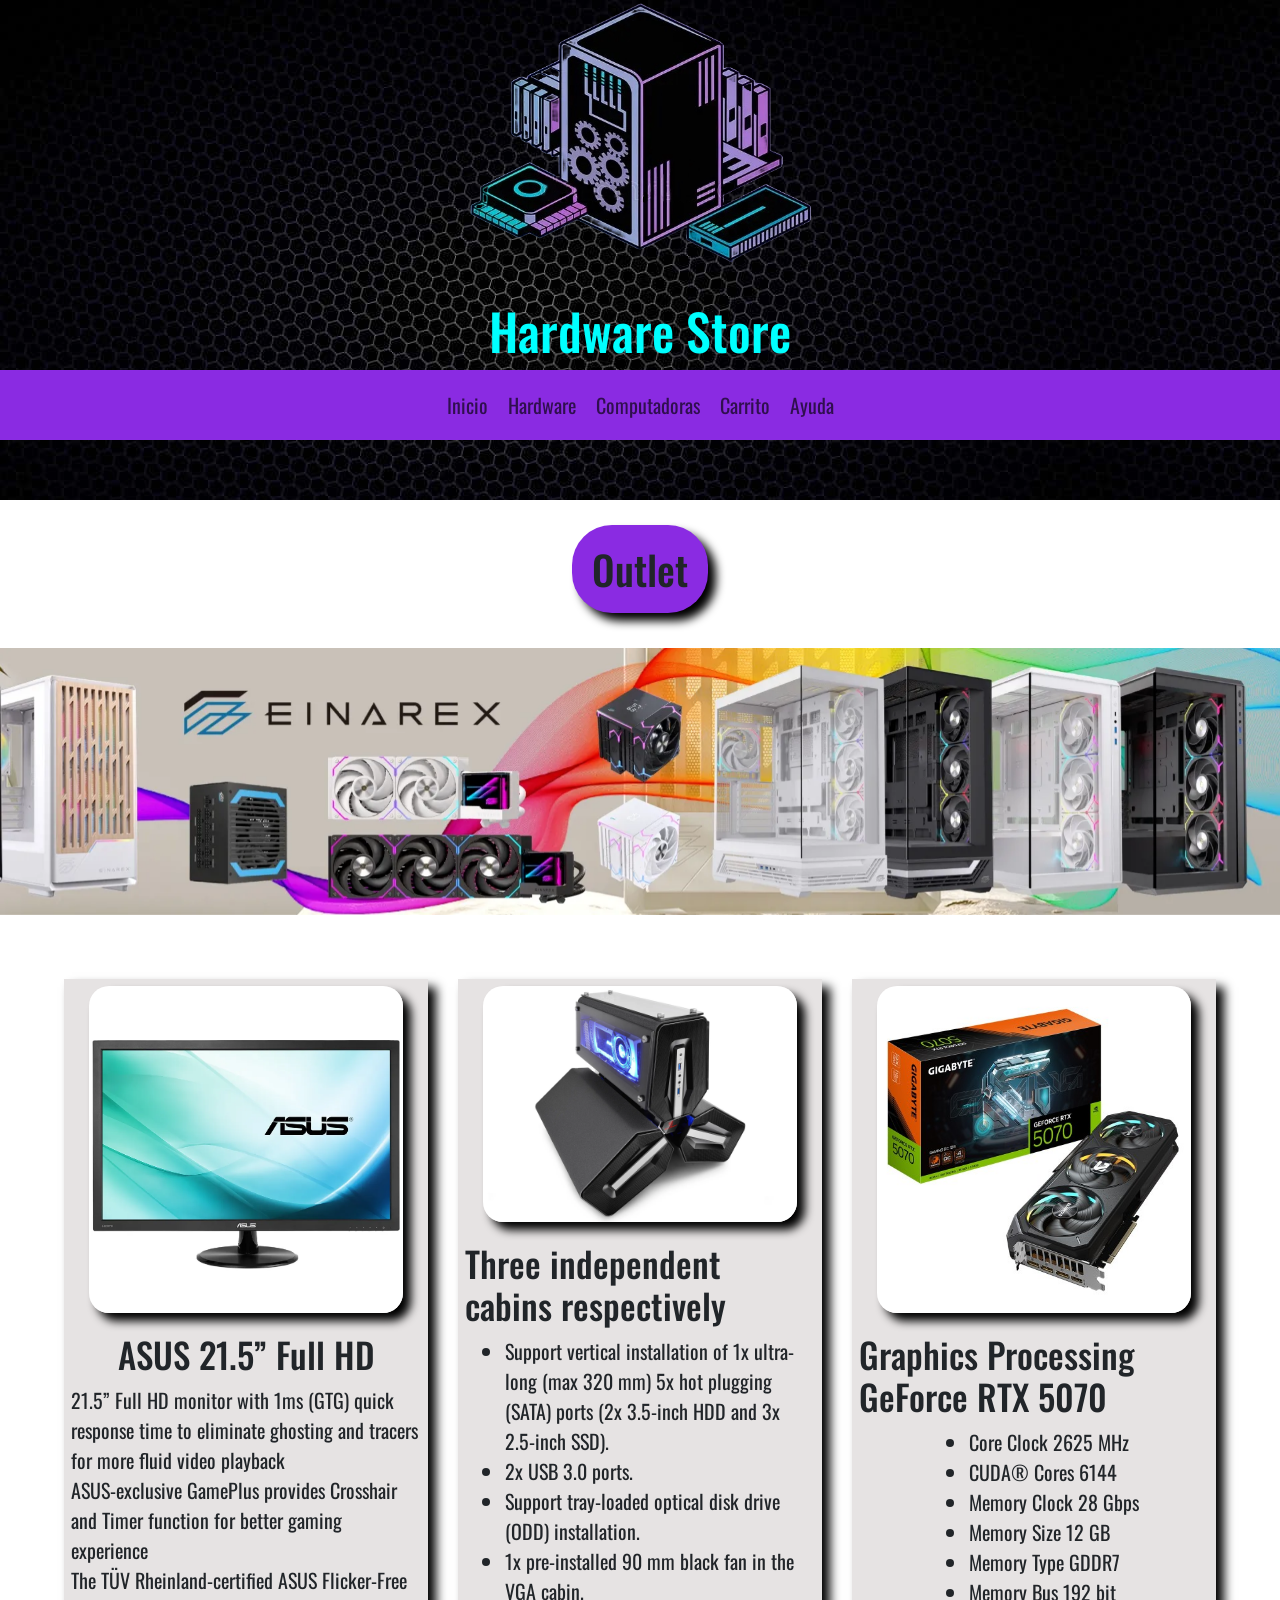
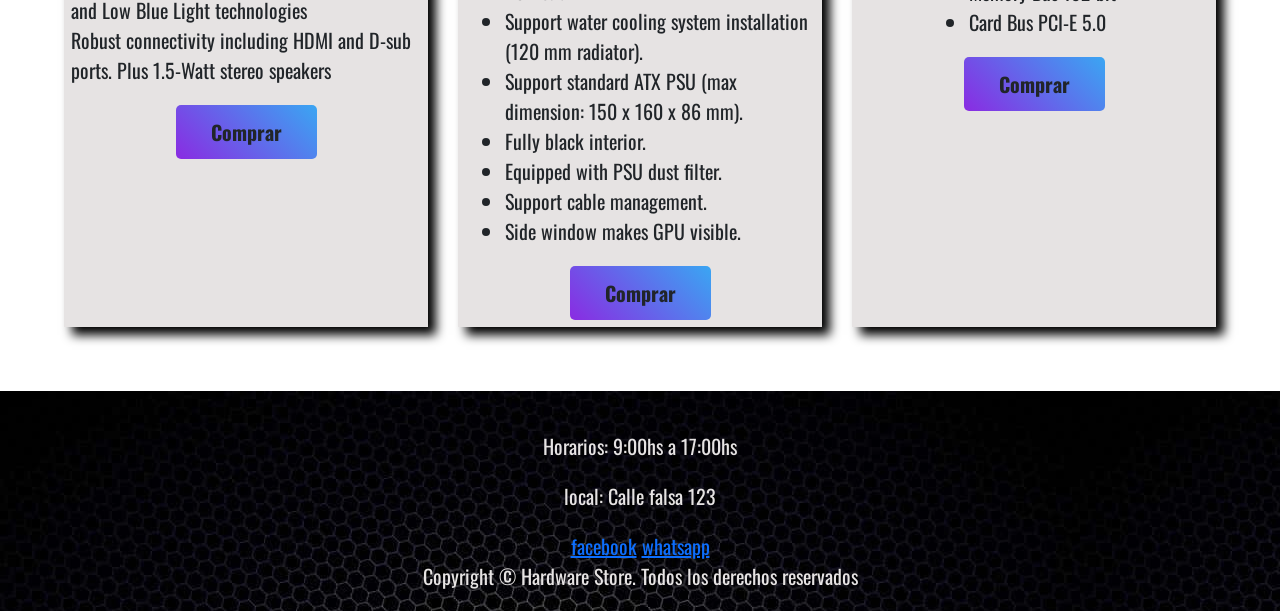
<file: index.html>
<!DOCTYPE html>
<html lang="es">
<head>
    <meta charset="UTF-8">
    <meta name="viewport" content="width=device-width, initial-scale=1.0">
    <meta name="description" content="Hardware Store: Tu tienda líder en PC Gamer y componentes. Encuentra procesadores, placas de video y periféricos al mejor precio. ¡Armamos tu PC a medida con envío a todo el país!">
    <title>HardwareStore</title>
    <!--bs-->
    <link href="https://cdn.jsdelivr.net/npm/bootstrap@5.3.8/dist/css/bootstrap.min.css" rel="stylesheet" integrity="sha384-sRIl4kxILFvY47J16cr9ZwB07vP4J8+LH7qKQnuqkuIAvNWLzeN8tE5YBujZqJLB" crossorigin="anonymous">
    <!--estilo-->
    <link rel="stylesheet" href="./css/style.css">
    <!--fuente-->
    <link rel="preconnect" href="https://fonts.googleapis.com">
    <link rel="preconnect" href="https://fonts.gstatic.com" crossorigin>
    <link href="https://fonts.googleapis.com/css2?family=Oswald:wght@200..700&family=Roboto:ital,wght@0,100..900;1,100..900&display=swap" rel="stylesheet">
</head>
<body>
    <header>
        <section class="background">
            <div class="hardwarestore">
                <a href="./index.html"><img class="icono" src="./image/logo.png" alt="logo-hardwarestore"></a>
                <h1 class="titulo">Hardware Store</h1>
            </div>
            <div>
                <nav class="navbar navbar-expand-lg nav-bg-color">
                    <div class="container-fluid">                        
                        <button class="navbar-toggler" type="button" data-bs-toggle="collapse" data-bs-target="#navbarNav" aria-controls="navbarNav" aria-expanded="false" aria-label="Toggle navigation">
                            <span class="navbar-toggler-icon"></span>
                        </button>                        
                        <div class="collapse navbar-collapse text-center justify-content-center" id="navbarNav">
                        <ul class="navbar-nav">
                            <li class="nav-item">
                                <a class="nav-link" href="../index.html">Inicio</a>
                            </li>
                            <li class="nav-item">
                                <a class="nav-link" href="./page/hardware.html">Hardware</a>
                            </li>                            
                            <li class="nav-item">
                                <a class="nav-link" href="./page/computadoras.html">Computadoras</a>
                            </li>                            
                            <li class="nav-item">
                                <a class="nav-link" href="./page/carrito.html">Carrito</a>
                            </li>                            
                            <li class="nav-item">
                                <a class="nav-link" href="./page/ayuda.html">Ayuda</a>
                            </li>
                        </ul>
                    </div>
                </nav>
            </div>
        </section>
    </header>
    <main>
        <section class="sub-titulo">
            <h2 class="bg-h2">Outlet</h2>    
        </section>
        <section>
            <div id="carouselExampleSlidesOnly" class="carousel slide" data-bs-ride="carousel">
                <div class="carousel-inner">
                    <div class="carousel-item active">
                        <img src="./image/carrucel-1.webp" class="d-block w-100" alt="banner1">
                    </div>
                    <div class="carousel-item">
                        <img src="./image/carrucel-2.jpg" class="d-block w-100" alt="banner2">
                    </div>
                    <div class="carousel-item">
                        <img src="./image/carrucel-3.jpg" class="d-block w-100" alt="banner3">
                    </div>
                </div>
            </div>
        </section>
        <section class="main-grid">
            <div class="tarjeta">
                <img class="productos" src="./image/asus.webp" alt="monitor-asus">
                <h3>ASUS 21.5” Full HD</h3>
                <p>
                    21.5” Full HD monitor with 1ms (GTG) quick response time to eliminate ghosting and tracers for more fluid video playback 
                    <br>ASUS-exclusive GamePlus provides Crosshair and Timer function for better gaming experience 
                    <br>The TÜV Rheinland-certified ASUS Flicker-Free and Low Blue Light technologies 
                    <br>Robust connectivity including HDMI and D-sub ports. Plus 1.5-Watt stereo speakers
                </p>
                <button type="button" class="btn btn-gradient">Comprar</button>
            </div>
            <div class="tarjeta">
                <img class="productos" src="./image/tristellars.jpg" alt="gabinete-tristellars">
                <h3>Three independent cabins respectively</h3>
                    <ul>
                        <li>Support vertical installation of 1x ultra-long (max 320 mm) 5x hot plugging (SATA) ports (2x 3.5-inch HDD and 3x 2.5-inch SSD).</li>
                        <li>2x USB 3.0 ports.</li>
                        <li>Support tray-loaded optical disk drive (ODD) installation.</li>
                        <li>1x pre-installed 90 mm black fan in the VGA cabin.</li>
                        <li>Support water cooling system installation (120 mm radiator).</li>
                        <li>Support standard ATX PSU (max dimension: 150 x 160 x 86 mm).</li>
                        <li>Fully black interior.</li>
                        <li>Equipped with PSU dust filter.</li>
                        <li>Support cable management.</li>
                        <li>Side window makes GPU visible.</li>
                    </ul>
                <button type="button" class="btn btn-gradient">Comprar</button>
            </div>
            <div class="tarjeta">
                <img class="productos" src="./image/geforce-rtx-5070.jpg" alt="geforce-rtx-5070">
                <h3>Graphics Processing GeForce RTX 5070</h3>
                <ul>
                    <li>Core Clock 2625 MHz</li>
                    <li>CUDA® Cores 6144</li>
                    <li>Memory Clock 28 Gbps</li>
                    <li>Memory Size 12 GB</li>
                    <li>Memory Type GDDR7</li>
                    <li>Memory Bus 192 bit</li>
                    <li>Card Bus PCI-E 5.0</li>
                </ul>
                <button type="button" class="btn btn-gradient">Comprar</button>
            </div>
        </section>
    </main>
    <footer>
        <section class="footer">
            <div>
                <p>Horarios: 9:00hs a 17:00hs</p>
                <p>local: Calle falsa 123</p>
            </div>
            <div>
                <a href="https://www.facebook.com/?locale=es_LA">facebook</a>
                <a href="https://web.whatsapp.com/">whatsapp</a>
            </div>
            <p>Copyright © Hardware Store. Todos los derechos reservados</p>
        </section>
    </footer>
    <!--bs-->
    <script src="https://cdn.jsdelivr.net/npm/bootstrap@5.3.8/dist/js/bootstrap.bundle.min.js" integrity="sha384-FKyoEForCGlyvwx9Hj09JcYn3nv7wiPVlz7YYwJrWVcXK/BmnVDxM+D2scQbITxI" crossorigin="anonymous"></script>
</body>
</html>
</file>
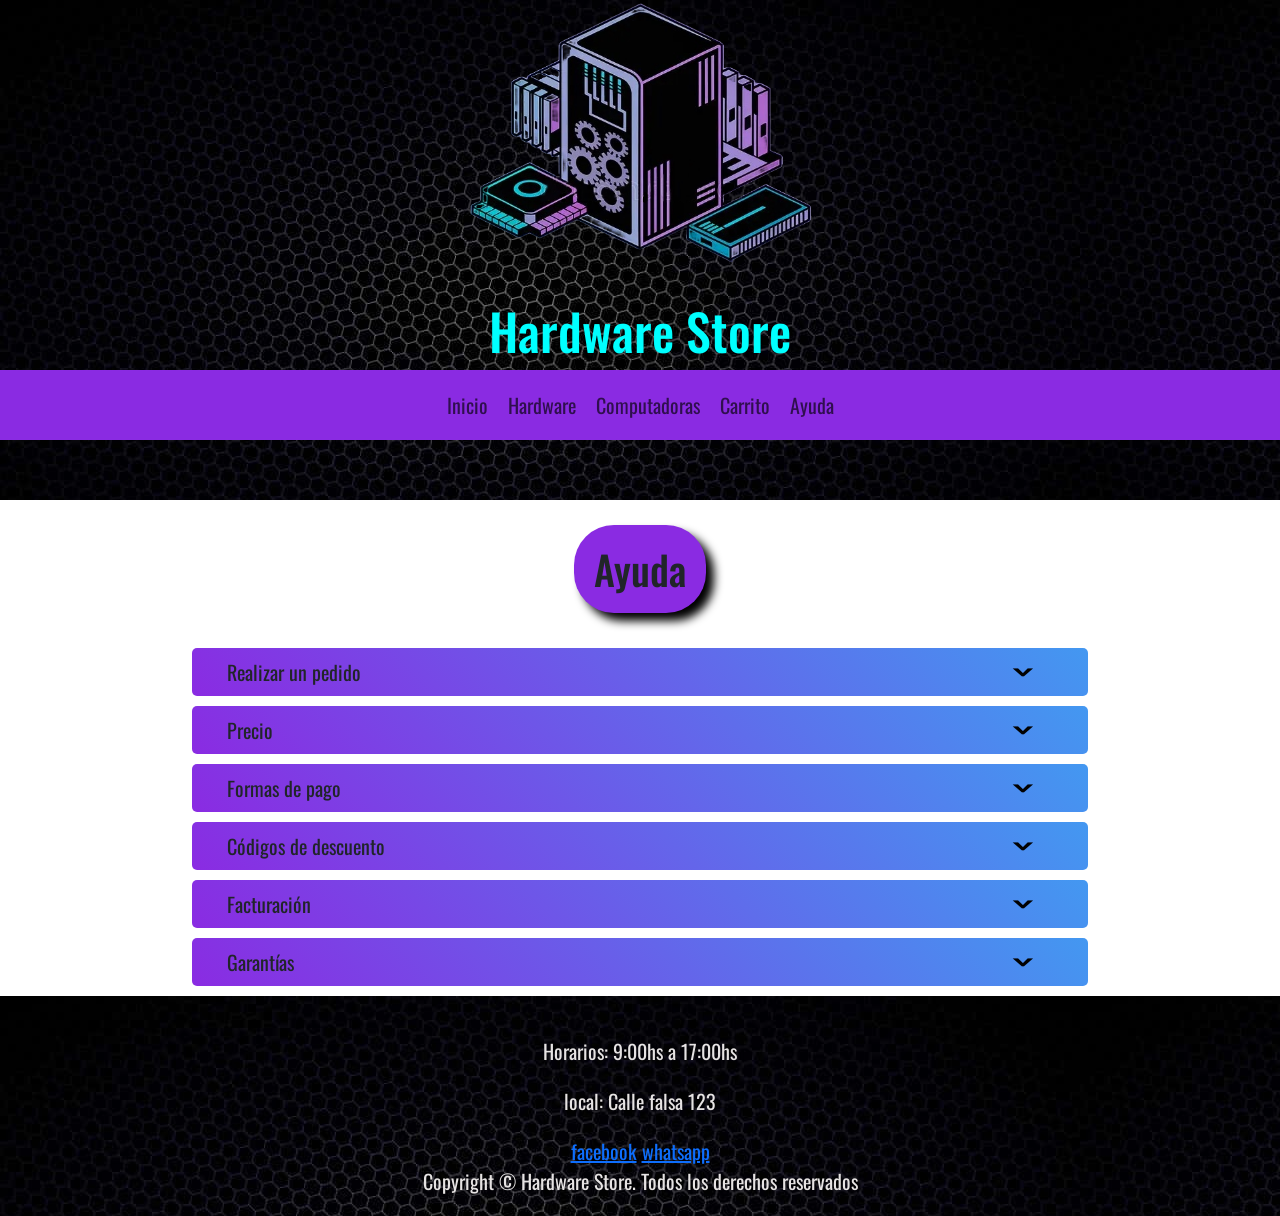
<file: page/ayuda.html>
<!DOCTYPE html>
<html lang="es">
<head>
    <meta charset="UTF-8">
    <meta name="viewport" content="width=device-width, initial-scale=1.0">
    <meta name="description" content="¿Dudas con tu compra? En el Centro de Ayuda de Hardware Store te asistimos con garantías, envíos y soporte técnico especializado. ¡Estamos para ayudarte!">
    <title>Ayuda</title>
    <!--bs-->
    <link href="https://cdn.jsdelivr.net/npm/bootstrap@5.3.8/dist/css/bootstrap.min.css" rel="stylesheet" integrity="sha384-sRIl4kxILFvY47J16cr9ZwB07vP4J8+LH7qKQnuqkuIAvNWLzeN8tE5YBujZqJLB" crossorigin="anonymous">
    <!--estilo-->
    <link rel="stylesheet" href="../css/style.css">
    <!--fuente-->
    <link rel="preconnect" href="https://fonts.googleapis.com">
    <link rel="preconnect" href="https://fonts.gstatic.com" crossorigin>
    <link href="https://fonts.googleapis.com/css2?family=Oswald:wght@200..700&family=Roboto:ital,wght@0,100..900;1,100..900&display=swap" rel="stylesheet">
    <!--animacion-->
    <link href="https://unpkg.com/aos@2.3.1/dist/aos.css" rel="stylesheet">
</head>
<body>
        <header>
        <section class="background">
            <div class="hardwarestore">
                <a href="../index.html"><img class="icono" src="../image/logo.png" alt="logo-hardwarestore"></a>
                <h1 class="titulo">Hardware Store</h1>
            </div>
            <div>
                <nav class="navbar navbar-expand-lg nav-bg-color">
                    <div class="container-fluid">
                        
                        <button class="navbar-toggler" type="button" data-bs-toggle="collapse" data-bs-target="#navbarNav" aria-controls="navbarNav" aria-expanded="false" aria-label="Toggle navigation">
                            <span class="navbar-toggler-icon"></span>
                        </button>
                        
                        <div class="collapse navbar-collapse text-center justify-content-center" id="navbarNav">
                        <ul class="navbar-nav">
                            <li class="nav-item">
                                <a class="nav-link" href="../index.html">Inicio</a>
                            </li>
                            <li class="nav-item">
                                <a class="nav-link" href="./hardware.html">Hardware</a>
                            </li>
                            
                            <li class="nav-item">
                                <a class="nav-link" href="./computadoras.html">Computadoras</a>
                            </li>
                            
                            <li class="nav-item">
                                <a class="nav-link" href="./carrito.html">Carrito</a>
                            </li>
                            
                            <li class="nav-item">
                                <a class="nav-link" href="./ayuda.html">Ayuda</a>
                            </li>
                        </ul>
                    </div>
                </nav>
            </div>
        </section>
    </header>
    <main>
        <section class="sub-titulo">
            <h2 class="bg-h2">Ayuda</h2>
        </section>
        <section class="acordeon">
            <div class="acordeon2" id="accordionExample">
                <div class="acordeon3">
                    <h2 class="btn-gradient">
                        <button class="accordion-button collapsed" type="button" data-bs-toggle="collapse" data-bs-target="#collapseOne" aria-expanded="false" aria-controls="collapseOne">
                            Realizar un pedido
                        </button>
                    </h2>
                    <div id="collapseOne" class="accordion-collapse collapse" data-bs-parent="#accordionExample">
                        <div class="accordion-body">
                            <strong>¿Cómo realizo un pedido?</strong> ¡Comprar en nuestra web es muy fácil! Primero, sumá al carrito todos los productos que querés. Luego, elegí si preferís envío a domicilio o retirarlo en un punto de entrega. Indicá si necesitás factura A o factura B. Después, seleccioná el medio de pago que más te convenga. Revisá todos los detalles y confirmá tu compra. ¡Listo, ya tenés tu pedido realizado! Te enviamos toda la info y número de pedido al mail que tengas registrado en tu cuenta.
                        </div>
                    </div>
                </div>
                <div class="acordeon3">
                    <h2 class="btn-gradient">
                        <button class="accordion-button collapsed" type="button" data-bs-toggle="collapse" data-bs-target="#collapseTwo" aria-expanded="false" aria-controls="collapseTwo">
                            Precio
                        </button>
                    </h2>
                    <div id="collapseTwo" class="accordion-collapse collapse" data-bs-parent="#accordionExample">
                        <div class="accordion-body">
                            <strong>¿El precio que figura en la web es el precio final?</strong> Todos los precios en la web incluyen el IVA, y se encuentran expresados en pesos argentinos.
                        </div>
                    </div>
                </div>
                <div class="acordeon3">
                    <h2 class="btn-gradient">
                        <button class="accordion-button collapsed" type="button" data-bs-toggle="collapse" data-bs-target="#collapseThree" aria-expanded="false" aria-controls="collapseThree">
                            Formas de pago
                        </button>
                    </h2>
                    <div id="collapseThree" class="accordion-collapse collapse" data-bs-parent="#accordionExample">
                        <div class="accordion-body">
                        <strong>¿Cuáles son las formas de pago?</strong> Contás con varias opciones para abonar tu pedido: Podés elegir entre depósito o transferencia bancaria (abonando el precio especial), tarjetas de crédito (en hasta 18 cuotas fijas) o Mercado Pago y MODO (con QR y hasta 2 tarjetas de crédito en simultáneo).
                        </div>
                    </div>
                </div>
                <div class="acordeon3">
                    <h2 class="btn-gradient">
                        <button class="accordion-button collapsed" type="button" data-bs-toggle="collapse" data-bs-target="#collapseFour" aria-expanded="false" aria-controls="collapseFour">
                            Códigos de descuento
                        </button>
                    </h2>
                    <div id="collapseFour" class="accordion-collapse collapse" data-bs-parent="#accordionExample">
                        <div class="accordion-body">
                            <strong>¿Cómo puedo aplicar un código de descuento en mi compra?</strong> Si tenés un código de descuento, deberás agregar todos los productos que desees a tu carrito y completar los pasos de Envíos, Facturación y Forma de Pago. Al momento de la revisión, verás un campo de "¿Tenés un código de descuento?", seleccionalo e ingresá tu código. Una vez aplicado, verás los descuentos aplicados y ya podés confirmar tu compra ¡Importante! Sólo se permite un código por compra. Los cupones de descuento están sujetos a disponibilidad y son válidos hasta agotar stock o vigencia, lo que ocurra primero. Para más información, te recomendamos leer los términos y condiciones.
                        </div>
                    </div>
                </div>
                <div class="acordeon3">
                    <h2 class="btn-gradient">
                        <button class="accordion-button collapsed" type="button" data-bs-toggle="collapse" data-bs-target="#collapseFive" aria-expanded="false" aria-controls="collapseFive">
                            Facturación
                        </button>
                    </h2>
                    <div id="collapseFive" class="accordion-collapse collapse" data-bs-parent="#accordionExample">
                        <div class="accordion-body">
                            <strong>¿Cómo tramito la factura de mi compra?</strong> En todas las compras efectuadas en la web, brindamos sin excepción alguna, la factura de compra. Una vez que realiza y abona el pedido, enviamos a tu dirección de correo electrónico la factura correspondiente. Por supuesto, también podés descargarla desde la sección Mi cuenta < Mis facturas. En caso de que precises factura A, solo debes ingresar tu CUIT al cargar el pedido por la web. Tené en cuenta que la factura A puede tener percepciones.
                        </div>
                    </div>
                </div>
                <div class="acordeon3">
                    <h2 class="btn-gradient">
                        <button class="accordion-button collapsed" type="button" data-bs-toggle="collapse" data-bs-target="#collapseSix" aria-expanded="false" aria-controls="collapseSix">
                            Garantías
                        </button>
                    </h2>
                    <div id="collapseSix" class="accordion-collapse collapse" data-bs-parent="#accordionExample">
                        <div class="accordion-body">
                            <strong>¿Cómo utilizo el servicio de PosVenta y garantías?</strong> Para realizar consultas/reclamos relacionadas con la garantía o devolución de alguna de tus compras, al final de esta sección contamos con el apartado “Hardware store te ayuda. ¿Cuál es tu consulta?” donde debes exponer tu caso, seleccionando el motivo de “Posventa” que se adapte a tu requerimiento y uno de nuestros representantes te ofrecerá la información correspondiente sobre cómo proceder. En caso de preferir venir a la empresa a gestionar un tema de PosVenta o garantía, podés hacerlo sacando un turno haciendo clic ACÁ
                        </div>
                    </div>
                </div>
            </div>
        </section>
    </main>
    <footer>
         <section class="footer">
            <div>
                <p>Horarios: 9:00hs a 17:00hs</p>
                <p>local: Calle falsa 123</p>
            </div>
            <div>
                <a href="https://www.facebook.com/?locale=es_LA">facebook</a>
                <a href="https://web.whatsapp.com/">whatsapp</a>
            </div>
            <p>Copyright © Hardware Store. Todos los derechos reservados</p>
        </section>
    </footer>
    <!--animacion-->
    <script src="https://unpkg.com/aos@2.3.1/dist/aos.js"></script>
    <script>
         AOS.init();
    </script>
     <!--bs-->
    <script src="https://cdn.jsdelivr.net/npm/bootstrap@5.3.8/dist/js/bootstrap.bundle.min.js" integrity="sha384-FKyoEForCGlyvwx9Hj09JcYn3nv7wiPVlz7YYwJrWVcXK/BmnVDxM+D2scQbITxI" crossorigin="anonymous"></script>
</body>
</html>
</file>
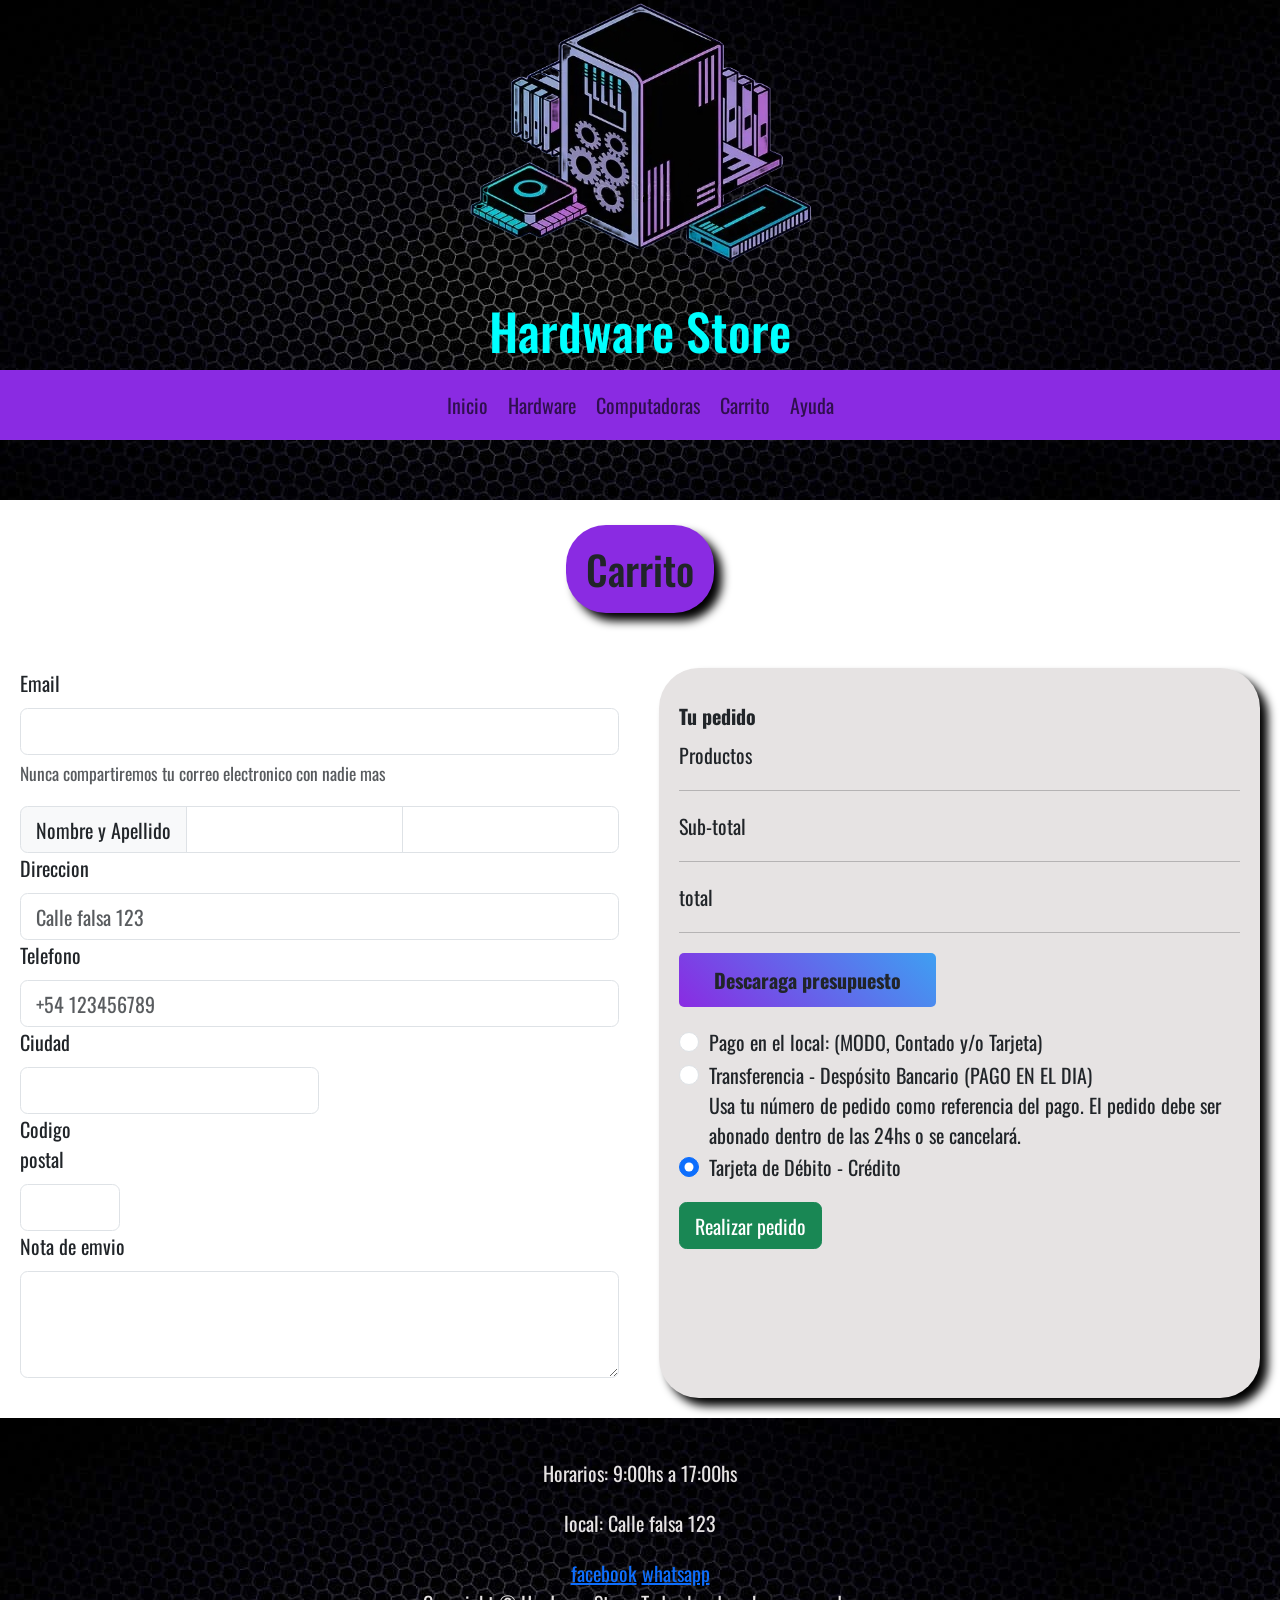
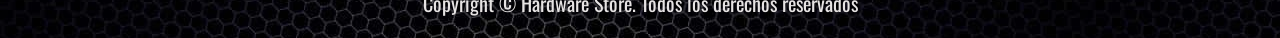
<file: page/carrito.html>
<!DOCTYPE html>
<html lang="es">
<head>
    <meta charset="UTF-8">
    <meta name="viewport" content="width=device-width, initial-scale=1.0">
    <meta name="description" content="Tu próximo setup está a un clic. Revisa tu carrito en Hardware Store, elige tu método de pago seguro y finaliza tu compra con envío rápido garantizado.">
    <title>carrito</title>
    <!--bs-->
    <link href="https://cdn.jsdelivr.net/npm/bootstrap@5.3.8/dist/css/bootstrap.min.css" rel="stylesheet" integrity="sha384-sRIl4kxILFvY47J16cr9ZwB07vP4J8+LH7qKQnuqkuIAvNWLzeN8tE5YBujZqJLB" crossorigin="anonymous">
    <!--estilo-->
    <link rel="stylesheet" href="../css/style.css">
    <!--fuente-->
    <link rel="preconnect" href="https://fonts.googleapis.com">
    <link rel="preconnect" href="https://fonts.gstatic.com" crossorigin>
    <link href="https://fonts.googleapis.com/css2?family=Oswald:wght@200..700&family=Roboto:ital,wght@0,100..900;1,100..900&display=swap" rel="stylesheet">
    <!--animacion-->
    <link href="https://unpkg.com/aos@2.3.1/dist/aos.css" rel="stylesheet">
</head>
<body>
    <header>
        <section class="background">
            <div class="hardwarestore">
                <a href="../index.html"><img class="icono" src="../image/logo.png" alt="logo-hardwarestore"></a>
                <h1 class="titulo">Hardware Store</h1>
            </div>
            <div>
                <nav class="navbar navbar-expand-lg nav-bg-color">
                    <div class="container-fluid">
                        <button class="navbar-toggler" type="button" data-bs-toggle="collapse" data-bs-target="#navbarNav" aria-controls="navbarNav" aria-expanded="false" aria-label="Toggle navigation">
                            <span class="navbar-toggler-icon"></span>
                        </button>
                        <div class="collapse navbar-collapse text-center justify-content-center" id="navbarNav">
                        <ul class="navbar-nav">
                            <li class="nav-item">
                                <a class="nav-link" href="../index.html">Inicio</a>
                            </li>
                            <li class="nav-item">
                                <a class="nav-link" href="./hardware.html">Hardware</a>
                            </li>
                            <li class="nav-item">
                                <a class="nav-link" href="./computadoras.html">Computadoras</a>
                            </li>                            
                            <li class="nav-item">
                                <a class="nav-link" href="./carrito.html">Carrito</a>
                            </li>                            
                            <li class="nav-item">
                                <a class="nav-link" href="./ayuda.html">Ayuda</a>
                            </li>
                        </ul>
                    </div>
                </nav>
            </div>
        </section>
    </header>
    <main>
        <section class="sub-titulo">
            <h2 class="bg-h2">Carrito</h2>
        </section>
        <section class="carro">
            <div class="formulario1">
                <div>
                     <div class="mb-3">
                        <label for="exampleInputEmail1" class="form-label">Email</label>
                        <input type="email" class="form-control" id="exampleInputEmail1" aria-describedby="emailHelp">
                        <div id="emailHelp" class="form-text">Nunca compartiremos tu correo electronico con nadie mas</div>
                    </div>
                </div>
                <div>
                    <div class="input-group">
                        <span class="input-group-text">Nombre y Apellido</span>
                        <input type="text" aria-label="Nombre" class="form-control">
                        <input type="text" aria-label="Apellido" class="form-control">
                    </div>
                </div>
                <div>
                     <div class="col-12">
                        <label for="inputAddress" class="form-label">Direccion</label>
                        <input type="text" class="form-control" id="inputAddress" placeholder="Calle falsa 123">
                    </div>
                    <div class="col-12">
                        <label for="inputAddress2" class="form-label">Telefono</label>
                        <input type="text" class="form-control" id="inputAddress2" placeholder="+54 123456789">
                    </div>
                    <div class="col-md-6">
                        <label for="inputCity" class="form-label">Ciudad</label>
                        <input type="text" class="form-control" id="inputCity">
                    </div>
                    <div class="col-md-2">
                        <label for="inputZip" class="form-label">Codigo postal</label>
                        <input type="text" class="form-control" id="inputZip">
                    </div>
                </div>
                <div>
                    <div class="mb-3">
                        <label for="exampleFormControlTextarea1" class="form-label">Nota de emvio</label>
                        <textarea class="form-control" id="exampleFormControlTextarea1" rows="3"></textarea>
                    </div>
                </div>
            </div>
            <div class="pedido">
                <div>
                    <h3><strong>Tu pedido</strong></h3>
                    <div>
                        <span>Productos</span>
                        <hr>
                        <span>Sub-total</span>
                        <hr>
                        <span>total</span>
                        <hr>
                        <button type="button" class="btn btn-gradient">Descaraga presupuesto</button>
                    </div>
                </div>
            <div class="compra">
                <div class="form-check">
                    <input class="form-check-input" type="radio" name="radioDefault" id="radioDefault1">
                    <label class="form-check-label" for="radioDefault1">
                        Pago en el local: (MODO, Contado y/o Tarjeta)
                    </label>
                </div>
                <div class="form-check">
                    <input class="form-check-input" type="radio" name="radioDefault" id="radioDefault2" checked>
                    <label class="form-check-label" for="radioDefault2">
                         Transferencia - Despósito Bancario (PAGO EN EL DIA) 
                         <br>Usa tu número de pedido como referencia del pago. El pedido debe ser abonado dentro de las 24hs o se cancelará.
                    </label>
                </div>
                <div class="form-check">
                    <input class="form-check-input" type="radio" name="radioDefault" id="radioDefault3" checked>
                    <label class="form-check-label" for="radioDefault3">
                        Tarjeta de Débito - Crédito
                    </label>
                </div>
                <div class="compra">
                    <button type="button" class="btn btn-success">Realizar pedido</button>
                </div>
            </div>
        </section>
    </main>
    <footer>
         <section class="footer">
            <div>
                <p>Horarios: 9:00hs a 17:00hs</p>
                <p>local: Calle falsa 123</p>
            </div>
            <div>
                <a href="https://www.facebook.com/?locale=es_LA">facebook</a>
                <a href="https://web.whatsapp.com/">whatsapp</a>
            </div>
            <p>Copyright © Hardware Store. Todos los derechos reservados</p>
    </footer>
       <!--animacion-->
    <script src="https://unpkg.com/aos@2.3.1/dist/aos.js"></script>
    <script>
         AOS.init();
    </script>
     <!--bs-->
    <script src="https://cdn.jsdelivr.net/npm/bootstrap@5.3.8/dist/js/bootstrap.bundle.min.js" integrity="sha384-FKyoEForCGlyvwx9Hj09JcYn3nv7wiPVlz7YYwJrWVcXK/BmnVDxM+D2scQbITxI" crossorigin="anonymous"></script>
</body>
</html>
</file>
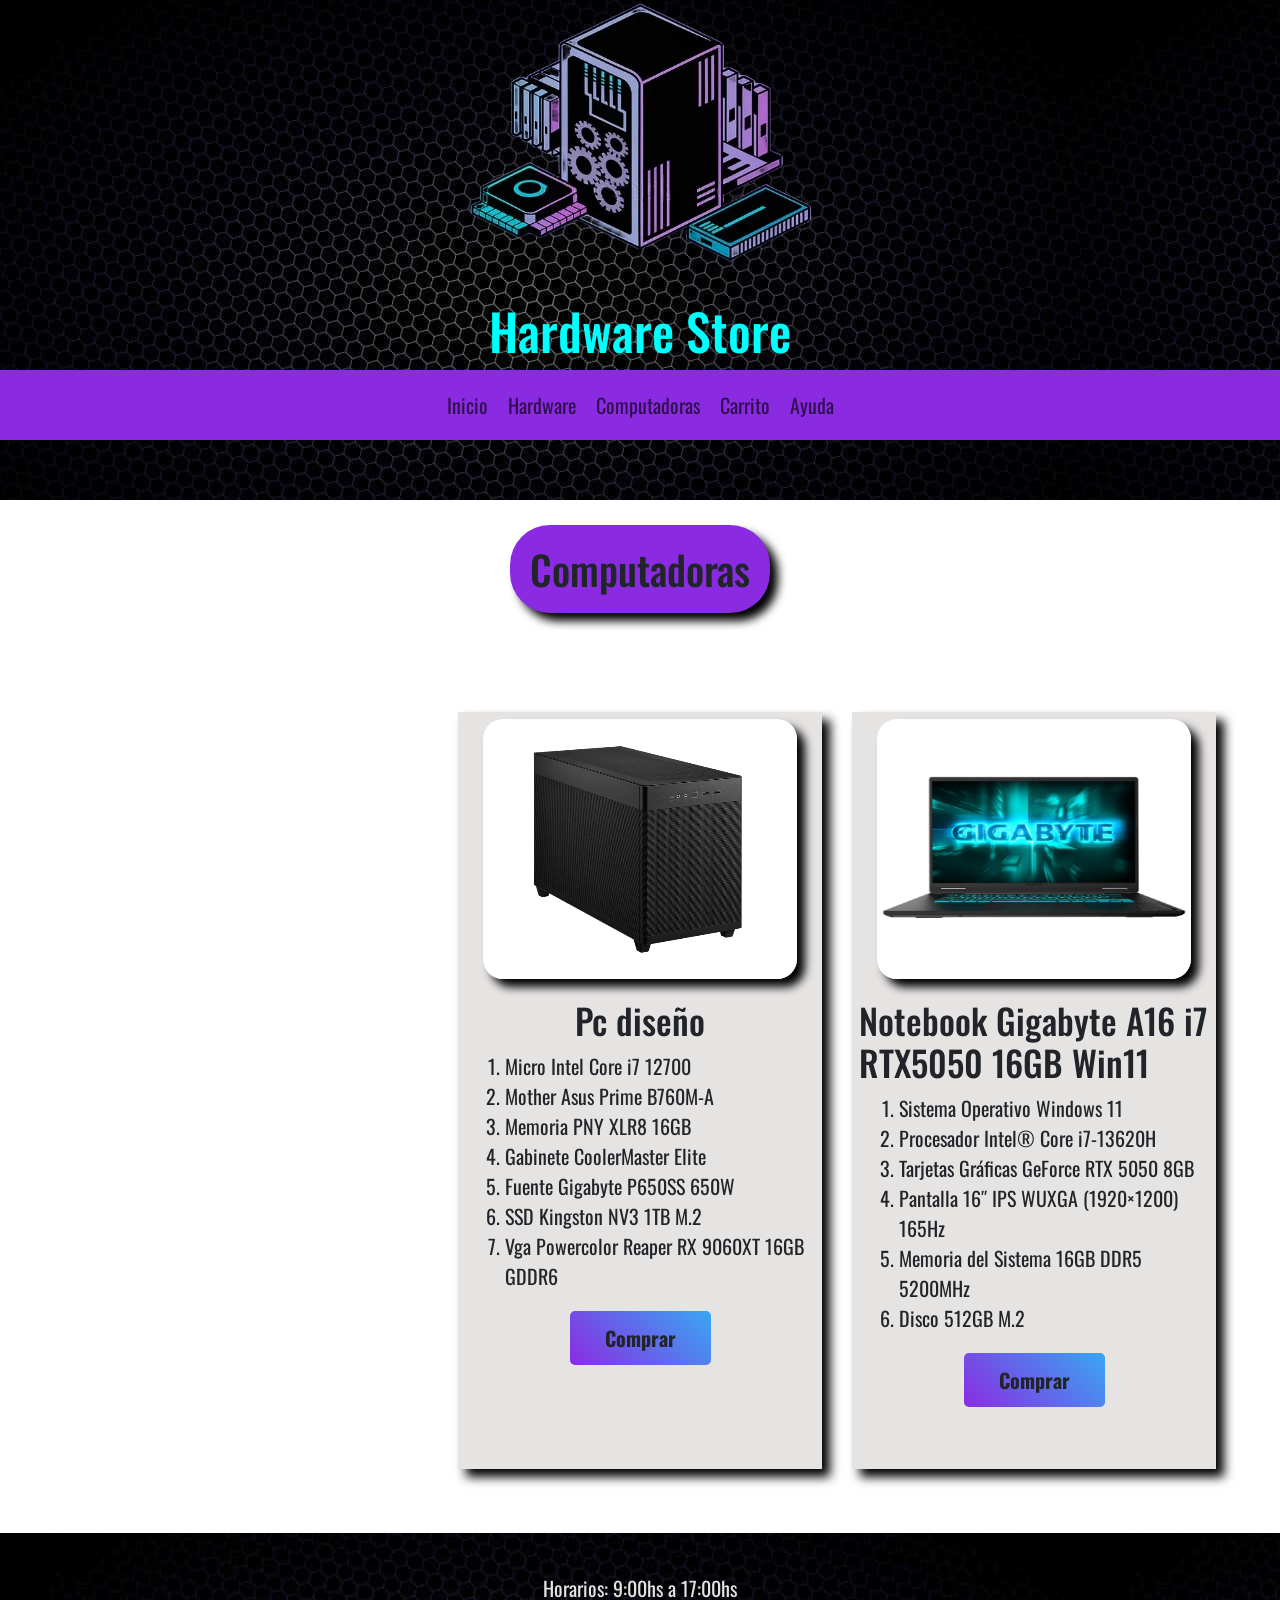
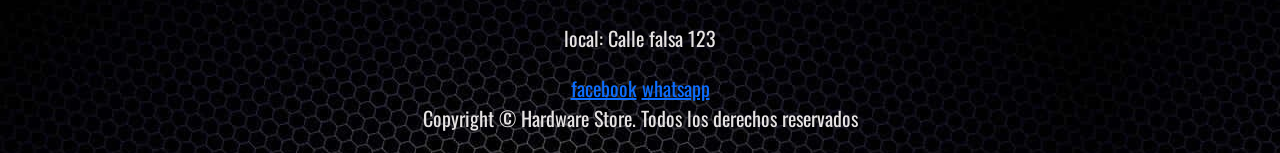
<file: page/computadoras.html>
<!DOCTYPE html>
<html lang="es">
<head>
    <meta charset="UTF-8">
    <meta name="viewport" content="width=device-width, initial-scale=1.0">
    <meta name="description" content="PCs Gamer listas para jugar en Hardware Store. Equipos balanceados y testeados por expertos. Elegí tu configuración y llevate una PC de alto rendimiento hoy.">
    <title>computadoras</title>
    <!--bs-->
    <link href="https://cdn.jsdelivr.net/npm/bootstrap@5.3.8/dist/css/bootstrap.min.css" rel="stylesheet" integrity="sha384-sRIl4kxILFvY47J16cr9ZwB07vP4J8+LH7qKQnuqkuIAvNWLzeN8tE5YBujZqJLB" crossorigin="anonymous">
    <!--estilo-->
    <link rel="stylesheet" href="../css/style.css">
    <!--fuente-->
    <link rel="preconnect" href="https://fonts.googleapis.com">
    <link rel="preconnect" href="https://fonts.gstatic.com" crossorigin>
    <link href="https://fonts.googleapis.com/css2?family=Oswald:wght@200..700&family=Roboto:ital,wght@0,100..900;1,100..900&display=swap" rel="stylesheet">
    <!--animacion-->
    <link href="https://unpkg.com/aos@2.3.1/dist/aos.css" rel="stylesheet">
</head>
<body>
        <header>
        <section class="background">
            <div class="hardwarestore">
                <a href="../index.html"><img class="icono" src="../image/logo.png" alt="logo-hardwarestore"></a>
                <h1 class="titulo">Hardware Store</h1>
            </div>
            <div>
                <nav class="navbar navbar-expand-lg nav-bg-color">
                    <div class="container-fluid">
                        
                        <button class="navbar-toggler" type="button" data-bs-toggle="collapse" data-bs-target="#navbarNav" aria-controls="navbarNav" aria-expanded="false" aria-label="Toggle navigation">
                            <span class="navbar-toggler-icon"></span>
                        </button>
                        
                        <div class="collapse navbar-collapse text-center justify-content-center" id="navbarNav">
                        <ul class="navbar-nav">
                            <li class="nav-item">
                                <a class="nav-link" href="../index.html">Inicio</a>
                            </li>
                            <li class="nav-item">
                                <a class="nav-link" href="./hardware.html">Hardware</a>
                            </li>
                            
                            <li class="nav-item">
                                <a class="nav-link" href="./computadoras.html">Computadoras</a>
                            </li>
                            
                            <li class="nav-item">
                                <a class="nav-link" href="./carrito.html">Carrito</a>
                            </li>
                            
                            <li class="nav-item">
                                <a class="nav-link" href="./ayuda.html">Ayuda</a>
                            </li>
                        </ul>
                    </div>
                </nav>
            </div>
        </section>
    </header>
    <main>
        <section class="sub-titulo">
            <h2 class="bg-h2">Computadoras</h2>
        </section>
        <section class="main-grid">
            <div class="tarjeta" data-aos="fade-right" data-aos-offset="300" data-aos-easing="ease-in-sine">
                <img class="productos" src="../image/computadoras.jpeg" alt="pc-gamer">
                <h3>Pc Gamer 1#</h3>
                <ol>
                    <li>Micro Amd Ryzen 5 5600gt</li>
                    <li>Mother Gigabyte A520M-K V2</li>
                    <li>Memoria PNY XLR8 8GB DDR4</li>
                    <li>Gabinete Einarex Pulse PM150</li>
                    <li>Fuente Segotep U5 500W</li>
                    <li>SSD Crucial E100 480GB M.2</li>
                </ol>
                <button type="button" class="btn btn-gradient">Comprar</button>
            </div>
            <div class="tarjeta" data-aos="fade-zoom-in" data-aos-easing="ease-in-back" data-aos-delay="300" data-aos-offset="0">
                <img class="productos" src="../image/computadora2.webp" alt="pc-diceño">
                <h3>Pc diseño</h3>
                    <ol>
                        <li>Micro Intel Core i7 12700</li>
                        <li>Mother Asus Prime B760M-A</li>
                        <li>Memoria PNY XLR8 16GB</li>
                        <li>Gabinete CoolerMaster Elite</li>
                        <li>Fuente Gigabyte P650SS 650W</li>
                        <li>SSD Kingston NV3 1TB M.2</li>
                        <li>Vga Powercolor Reaper RX 9060XT 16GB GDDR6</li>
                    </ol>
                <button type="button" class="btn btn-gradient">Comprar</button>
            </div>
            <div class="tarjeta" data-aos="fade-left" data-aos-anchor="#example-anchor" data-aos-offset="500" data-aos-duration="500">
                <img class="productos" src="../image/computadora3.webp" alt="net-book-gamer">
                <h3>Notebook Gigabyte A16 i7 RTX5050 16GB Win11</h3>
                <ol>
                    <li>Sistema Operativo Windows 11</li>
                    <li>Procesador Intel® Core i7-13620H</li>
                    <li>Tarjetas Gráficas GeForce RTX 5050 8GB</li>
                    <li>Pantalla 16″ IPS WUXGA (1920×1200) 165Hz</li>
                    <li>Memoria del Sistema 16GB DDR5 5200MHz</li>
                    <li>Disco 512GB M.2</li>
                </ol>
                <button type="button" class="btn btn-gradient">Comprar</button>
            </div>
        </section>
    </main>
    <footer>
         <section class="footer">
            <div>
                <p>Horarios: 9:00hs a 17:00hs</p>
                <p>local: Calle falsa 123</p>
            </div>
            <div>
                <a href="https://www.facebook.com/?locale=es_LA">facebook</a>
                <a href="https://web.whatsapp.com/">whatsapp</a>
            </div>
            <p>Copyright © Hardware Store. Todos los derechos reservados</p>
        </section>
    </footer>
       <!--animacion-->
    <script src="https://unpkg.com/aos@2.3.1/dist/aos.js"></script>
    <script>
         AOS.init();
    </script>
     <!--bs-->
    <script src="https://cdn.jsdelivr.net/npm/bootstrap@5.3.8/dist/js/bootstrap.bundle.min.js" integrity="sha384-FKyoEForCGlyvwx9Hj09JcYn3nv7wiPVlz7YYwJrWVcXK/BmnVDxM+D2scQbITxI" crossorigin="anonymous"></script>
</body>
</html>
</file>
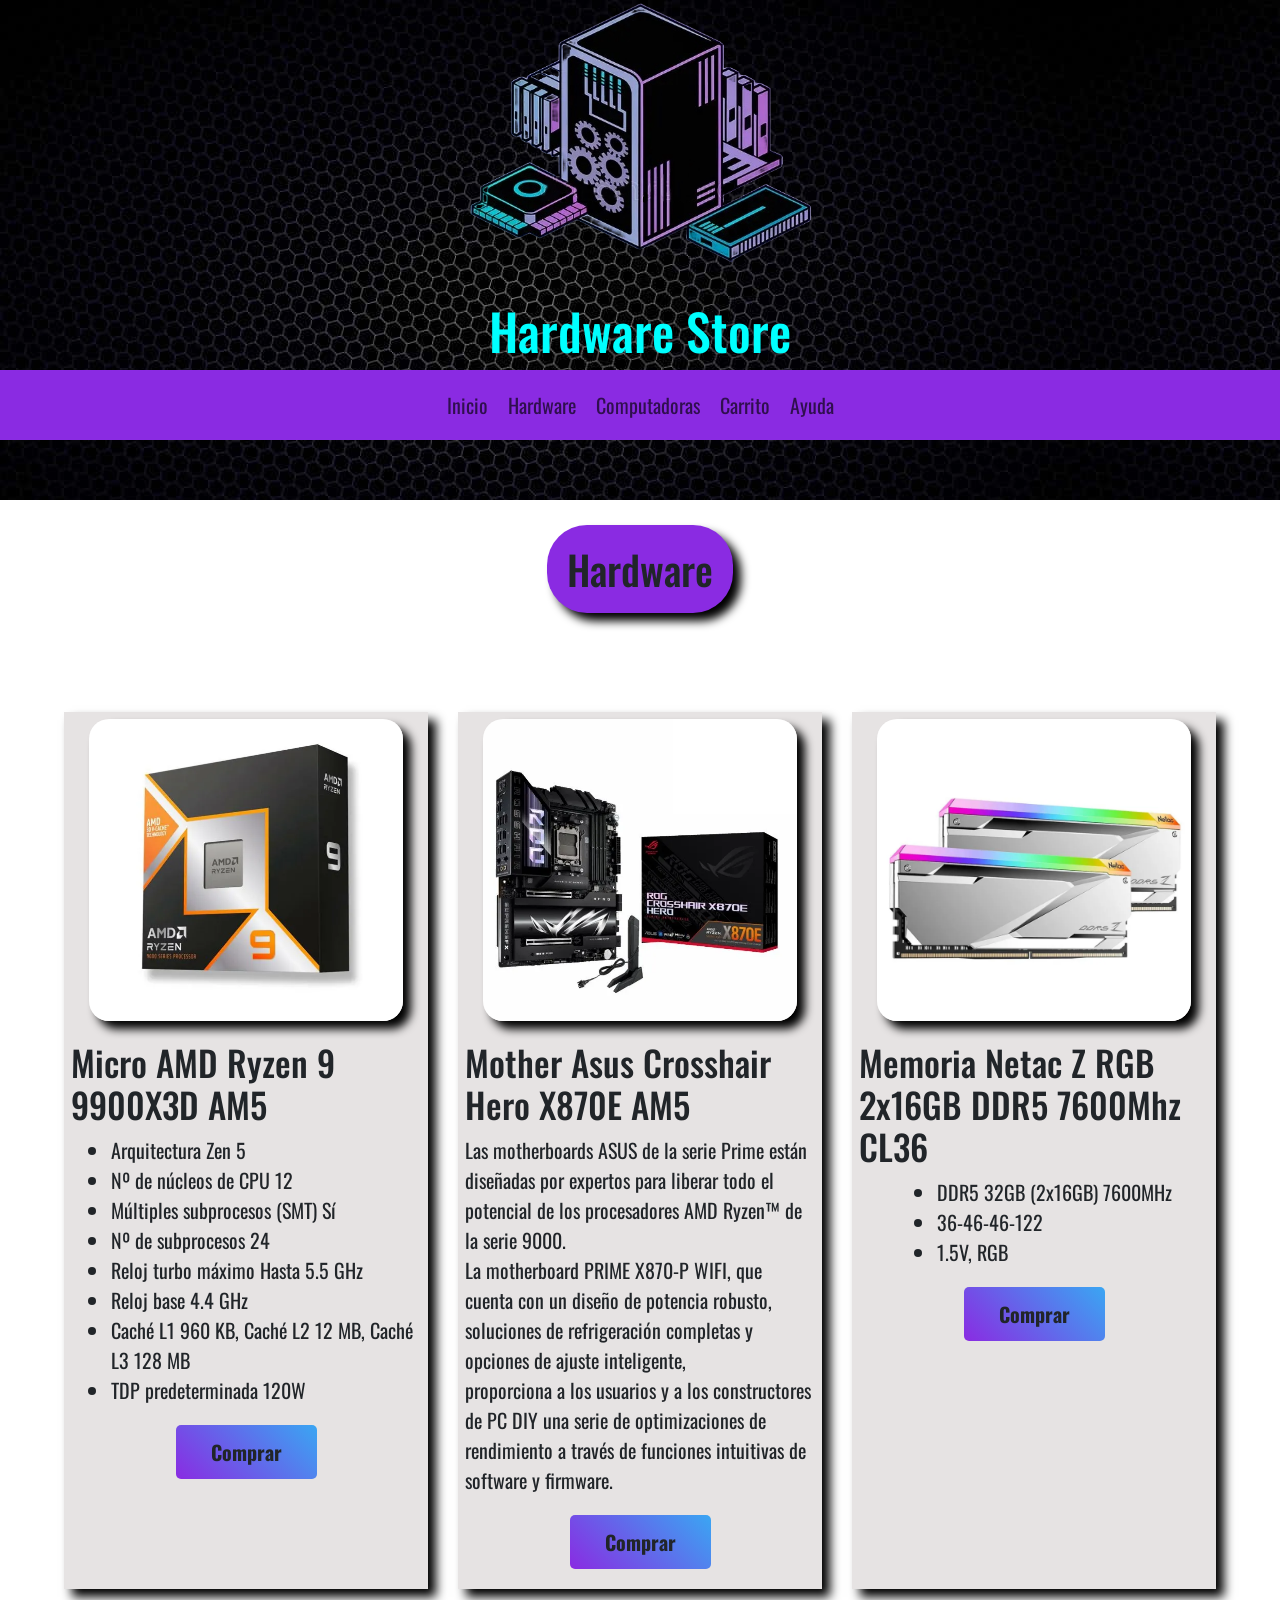
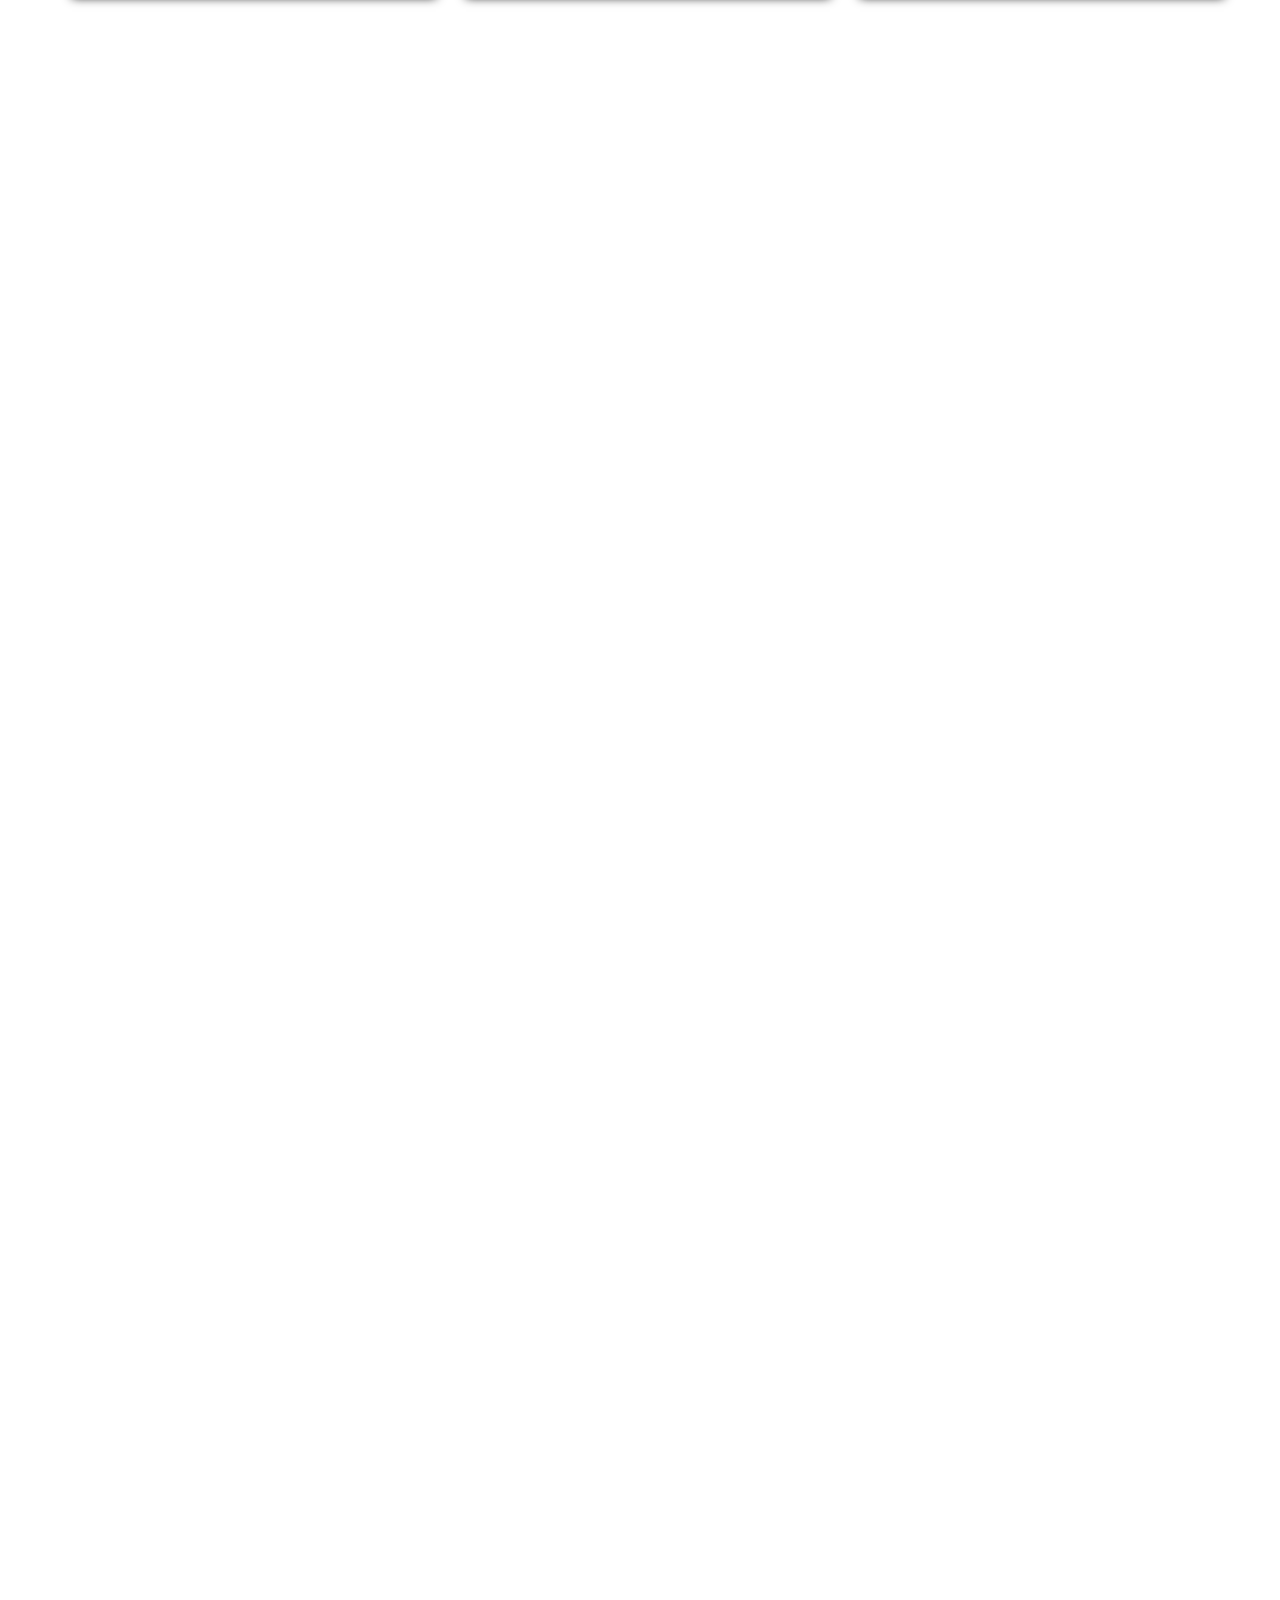
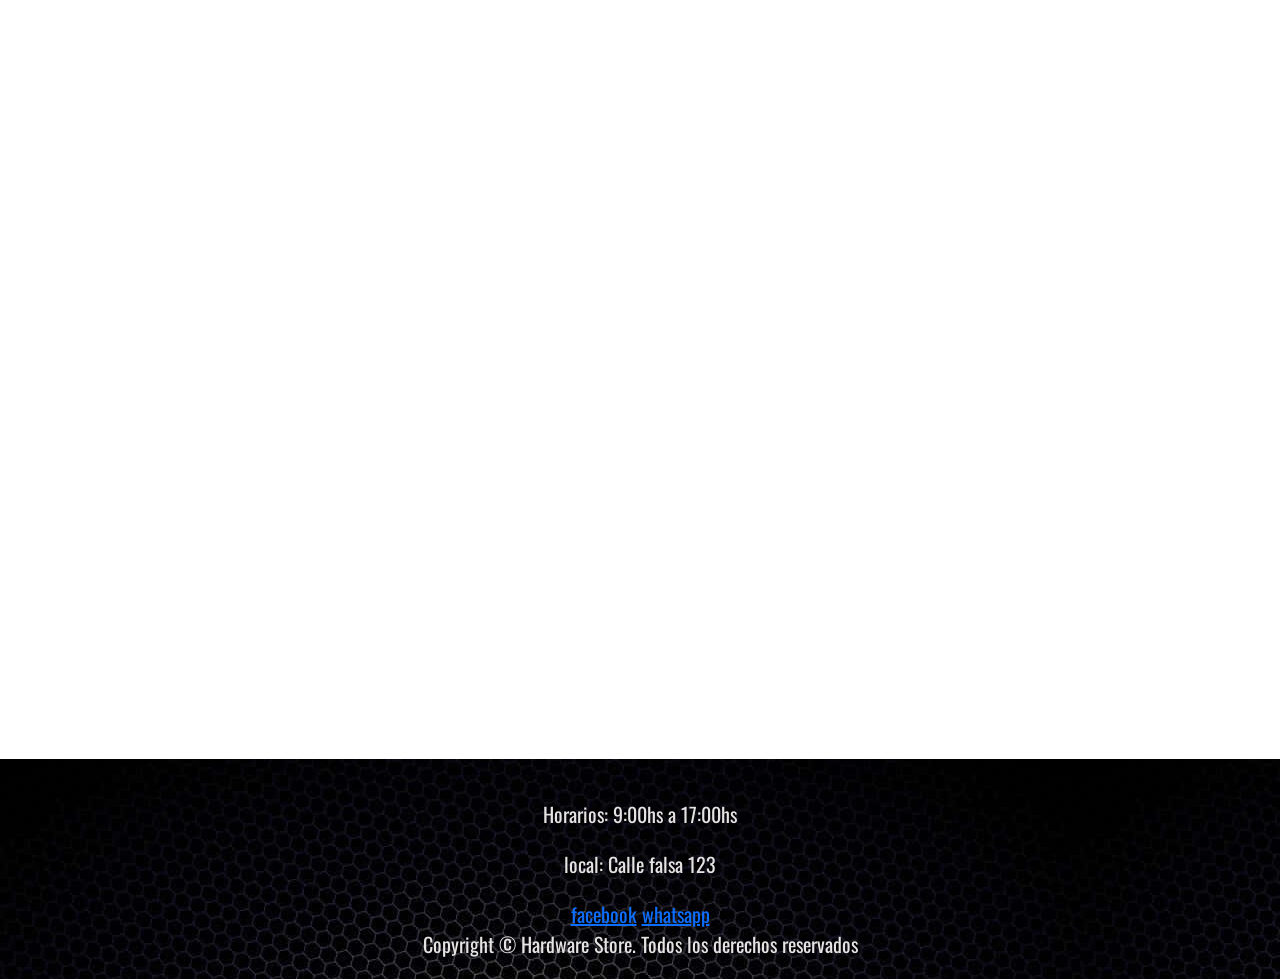
<file: page/hardware.html>
<!DOCTYPE html>
<html lang="es">
<head>
    <meta charset="UTF-8">
    <meta name="viewport" content="width=device-width, initial-scale=1.0">
    <meta name="description" content="Potencia tu PC con los mejores procesadores Intel y AMD Ryzen en Hardware Store. CPUs de última generación para gaming y diseño. ¡Mejora tu rendimiento hoy!">
    <title>Hardware</title>
    <!--bs-->
    <link href="https://cdn.jsdelivr.net/npm/bootstrap@5.3.8/dist/css/bootstrap.min.css" rel="stylesheet" integrity="sha384-sRIl4kxILFvY47J16cr9ZwB07vP4J8+LH7qKQnuqkuIAvNWLzeN8tE5YBujZqJLB" crossorigin="anonymous">
    <!--estilo-->
    <link rel="stylesheet" href="../css/style.css">
    <!--fuente-->
    <link rel="preconnect" href="https://fonts.googleapis.com">
    <link rel="preconnect" href="https://fonts.gstatic.com" crossorigin>
    <link href="https://fonts.googleapis.com/css2?family=Oswald:wght@200..700&family=Roboto:ital,wght@0,100..900;1,100..900&display=swap" rel="stylesheet">
    <!--animacion-->
    <link href="https://unpkg.com/aos@2.3.1/dist/aos.css" rel="stylesheet">
</head>
<body>
    <header>
        <section class="background">
            <div class="hardwarestore">
                <a href="../index.html"><img class="icono" src="../image/logo.png" alt="logo-hardwarestore"></a>
                <h1 class="titulo">Hardware Store</h1>
            </div>
            <div>
                <nav class="navbar navbar-expand-lg nav-bg-color">
                    <div class="container-fluid">
                        <button class="navbar-toggler" type="button" data-bs-toggle="collapse" data-bs-target="#navbarNav" aria-controls="navbarNav" aria-expanded="false" aria-label="Toggle navigation">
                            <span class="navbar-toggler-icon"></span>
                        </button>
                        <div class="collapse navbar-collapse text-center justify-content-center" id="navbarNav">
                        <ul class="navbar-nav">
                            <li class="nav-item">
                                <a class="nav-link" href="../index.html">Inicio</a>
                            </li>
                            <li class="nav-item">
                                <a class="nav-link" href="./hardware.html">Hardware</a>
                            </li>
                            <li class="nav-item">
                                <a class="nav-link" href="./computadoras.html">Computadoras</a>
                            </li>
                            <li class="nav-item">
                                <a class="nav-link" href="./carrito.html">Carrito</a>
                            </li>
                            <li class="nav-item">
                                <a class="nav-link" href="./ayuda.html">Ayuda</a>
                            </li>
                        </ul>
                    </div>
                </nav>
            </div>
        </section>
    </header>
    <main>
        <section class="sub-titulo">
            <h2 class="bg-h2">Hardware</h2>
        </section>
        <section>
            <div class="main-grid">
                 <div class="tarjeta" data-aos="fade-up">
                    <img class="productos" src="../image/ryzen9.jpg" alt="Micro AMD Ryzen 9 9900X3D AM5">
                    <h3>Micro AMD Ryzen 9 9900X3D AM5</h3>
                    <ul>
                        <li>Arquitectura Zen 5</li>
                        <li>Nº de núcleos de CPU 12</li>
                        <li>Múltiples subprocesos (SMT) Sí</li>
                        <li>Nº de subprocesos 24</li>
                        <li>Reloj turbo máximo Hasta 5.5 GHz</li>
                        <li>Reloj base 4.4 GHz</li>
                        <li>Caché L1 960 KB, Caché L2 12 MB, Caché L3 128 MB</li>
                        <li>TDP predeterminada 120W</li>
                    </ul>
                    <button type="button" class="btn btn-gradient">Comprar</button>
                </div>
                <div class="tarjeta" data-aos="fade-down">
                    <img class="productos" src="../image/mother.jpg" alt="Mother Asus Crosshair Hero X870E AM5">
                    <h3>Mother Asus Crosshair Hero X870E AM5</h3>
                    <p> 
                       Las motherboards ASUS de la serie Prime están diseñadas por expertos para liberar todo el potencial de los procesadores AMD Ryzen™ de la serie 9000. 
                        <br>La motherboard PRIME X870-P WIFI, que cuenta con un diseño de potencia robusto, soluciones de refrigeración completas y opciones de ajuste inteligente, 
                        <br>proporciona a los usuarios y a los constructores de PC DIY una serie de optimizaciones de rendimiento a través de funciones intuitivas de software y firmware.
                    </p>
                    <button type="button" class="btn btn-gradient">Comprar</button>
                </div>
                <div class="tarjeta" data-aos="fade-up">
                    <img class="productos" src="../image/ram.jpg" alt="Memoria Netac Z RGB 2x16GB DDR5 7600Mhz CL36">
                    <h3>Memoria Netac Z RGB 2x16GB DDR5 7600Mhz CL36</h3>
                    <ul>
                        <li>DDR5 32GB (2x16GB) 7600MHz</li>
                        <li>36-46-46-122</li>
                        <li>1.5V, RGB</li>
                    </ul>
                    <button type="button" class="btn btn-gradient">Comprar</button>
                </div>
                <div class="tarjeta" data-aos="fade-down-right">
                    <img class="productos" src="../image/accesorio1.webp" alt="soporte-klip">
                    <h3>Soporte KLIP Extreme KMM-301</h3>
                    <ul>
                        <li>Soporte para monitor y laptop de nivel profesional que aumentará tu productividad</li>
                        <li>Brazos ajustables que mejoran tu bienestar</li>
                        <li>Resalta la apariencia de un espacio de trabajo elegante y despejado</li>
                        <li>Soporta pantallas de monitor de 13 a 32 pulgadas vertical y horizontalmente</li>
                        <li>La placa con especificación VESA giratoria brinda la mejor experiencia visual</li>
                        <li>El sistema de administración de cables oculta cualquier cable de la laptop o del monitor</li>
                        <li>Permite dos opciones de instalación: incluye una configuración con tornillo en C y prensa de fijación</li>
                    </ul>
                    <button type="button" class="btn btn-gradient">Comprar</button>
                </div>
                <div class="tarjeta" data-aos="flip-up">
                    <img class="productos" src="../image/accesorio2.webp" alt="usb-c-a-4-usb-3.0">
                    <h3>Hub Intco USB C a 4 Usb 3.0</h3>
                        <ul>
                            <li>Permite adicionar a tu dispositivo con conexión USB TIPO C 4 puertos USB 3.0 Hi-Speed</li>
                            <li>Compatible con MAC y PC Velocidad de transferencia de datos : 5 Gbps</li>
                            <li>Transfiere datos hasta 5 Gb/S</li>
                            <li>Diseño Ultra delgado</li>
                            <li>Led indicador de Power</li>
                            <li>Protección de sobre voltaje por puerto</li>
                            <li>Plug & Play</li>
                           <li>Incluye cable USB Tipo C 3.1</li>
                        </ul>
                    <button type="button" class="btn btn-gradient">Comprar</button>
                </div>
                <div class="tarjeta" data-aos="fade-down-left">
                    <img class="productos" src="../image/accesorio3.webp" alt="hdmi">
                    <h3>Cable Intco Hdmi a Hdmi 2.1 2m</h3>
                    <ul>
                        <li>HDMI 2.1 8K a 60Hz y 4K a 120Hz</li>
                        <li>Ancho de banda de 48 Gbps</li>
                        <li>Longitud de 2 metros.</li>
                    </ul>
                    <button type="button" class="btn btn-gradient">Comprar</button>
                </div>
                <div class="tarjeta" data-aos="flip-left">
                    <img class="productos" src="../image/teclado.jpg" alt="teclado-corsair">
                    <h3>CORSAIR K55</h3>
                    <p>
                        El teclado para juegos CORSAIR K55 RGB PRO 
                        <br>ilumina su escritorio con retroiluminación RGB dinámica de cinco zonas,
                        <br>y potencia su juego con seis teclas exclusivas para macros.
                    </p>
                    <button type="button" class="btn btn-gradient">Comprar</button>
                </div>
                <div class="tarjeta" data-aos="flip-down">
                    <img class="productos" src="../image/g535.jpg" alt="auriculares-g535">
                    <h3>Auriculares Logitech G535 Lightspeed PC/PS4/PS5</h3>
                    <ul>
                        <li>LIGHTSPEED Wireless de calidad profesional para PS5 y PC/Mac.</li>
                        <li> Su confiable tecnología inalámbrica proporciona hasta 12 metros de libertad sin cables.</li>
                        <li>33 horas de uso (a 78 dB): Vida útil perfecta para largas sesiones de juego con fácil recarga mediante USB-C.</li>
                        <li>Micrófono con la opción voltear para silenciar: Control total de las comunicaciones de voz con un micrófono de varilla fácil de usar.</li>
                        <li>Plug and Play: Estos audífonos intuitivos te sumergirán en el juego en cuanto los saques de la caja.</li>
                        <li>G HUB en PC/Mac: Ajusta con precisión el audio de tus juegos con un ecualizador paramétrico de 10 bandas para disfrutar una experiencia de juego personalizada.</li>
                        <li>Certificados por Discord: Rendimiento de audio garantizado y comunicaciones de voz claras.</li>
                    </ul>
                    <button type="button" class="btn btn-gradient">Comprar</button>
                </div>
                <div class="tarjeta" data-aos="flip-right">
                    <img class="productos" src="../image/mouse.jpg" alt="mouse-logitech-g502">
                    <h3>Mouse Logitech G502 Wireless Lightspeed</h3>
                    <ul>
                        <li>114 g REDUCCIÓN DE 7 GRAMOS</li>
                        <li>25.600 DPI MÁX.</li>
                        <li>1 ms VELOCIDAD DE RESPUESTA</li>
                        <li>Wireless</li>
                        <li>Compatible con POWERPLAY</li>
                        <li>RGB LIGHTSYNC: 2 zonas</li>
                        <li>Sistema mecánico de tensión de botones</li>
                    </ul>
                    <button type="button" class="btn btn-gradient">Comprar</button>
                </div>
            </div>
        </section>   
    </main>
    <footer>
         <section class="footer">
            <div>
                <p>Horarios: 9:00hs a 17:00hs</p>
                <p>local: Calle falsa 123</p>
            </div>
            <div>
                <a href="https://www.facebook.com/?locale=es_LA">facebook</a>
                <a href="https://web.whatsapp.com/">whatsapp</a>
            </div>
            <p>Copyright © Hardware Store. Todos los derechos reservados</p>
        </section>
    </footer>
       <!--animacion-->
    <script src="https://unpkg.com/aos@2.3.1/dist/aos.js"></script>
    <script>
         AOS.init();
    </script>
     <!--bs-->
    <script src="https://cdn.jsdelivr.net/npm/bootstrap@5.3.8/dist/js/bootstrap.bundle.min.js" integrity="sha384-FKyoEForCGlyvwx9Hj09JcYn3nv7wiPVlz7YYwJrWVcXK/BmnVDxM+D2scQbITxI" crossorigin="anonymous"></script>
</body>
</html>
</file>
<file: css/style.css>
@charset "UTF-8";
* {
  margin: 0;
  padding: 0;
  box-sizing: border-box;
  font-family: "Oswald", sans-serif;
  font-size: 20px;
}

.nav-bg-color {
  background-color: rgb(138, 43, 226);
}

.btn-gradient {
  background: linear-gradient(45deg, rgb(138, 43, 226) 0%, rgb(0, 255, 255) 100%);
  border: none;
  padding: 12px 35px;
  border-radius: 5px;
  font-weight: bold;
  background-size: 200% auto;
  transition: 0.5s;
}

.btn-gradient:hover {
  background-position: right center;
  box-shadow: 8px 8px 10px black;
}

.background {
  background-image: url(../image/background.jpg);
  height: 500px;
}
.background .hardwarestore {
  display: flex;
  flex-direction: column;
  align-items: center;
}
.background .hardwarestore .icono {
  height: 300px;
}
.background .hardwarestore .titulo {
  text-align: center;
  color: rgb(0, 255, 255);
}

.sub-titulo {
  display: flex;
  justify-content: center;
  margin: 25px;
}
.sub-titulo .bg-h2 {
  background-color: rgb(138, 43, 226);
  padding: 20px;
  border-radius: 2rem;
  text-align: center;
  box-shadow: 8px 8px 10px black;
}

.main-grid {
  display: grid;
  grid-template-columns: repeat(3, 1fr);
  gap: 30px;
  padding: 5%;
}
.main-grid .tarjeta {
  display: flex;
  flex-direction: column;
  align-items: center;
  padding: 2%;
  background-color: rgb(230, 227, 227);
  box-shadow: 8px 8px 10px black;
}
.main-grid .tarjeta .productos {
  box-shadow: 8px 8px 10px black;
  margin-bottom: 20px;
  border-radius: 1rem;
  height: 35%;
  width: 90%;
}

.acordeon {
  display: flex;
  flex-direction: column;
  align-items: center;
}
.acordeon .acordeon2 {
  width: 70%;
}
.acordeon .acordeon2 .accordion-button {
  position: relative;
  padding-right: 40px;
}
.acordeon .acordeon2 .acordeon3 {
  text-align: center;
}
.acordeon .acordeon2 .accordion-button::after {
  content: "›";
  position: absolute;
  right: 20px;
  font-size: 2rem;
  transition: transform 0.3s ease;
  transform: rotate(90deg);
  color: rgb(2, 2, 2);
}
.acordeon .acordeon2 .accordion-button:not(.collapsed)::after {
  transform: rotate(-90deg);
}

.carro {
  display: flex;
}
.carro .formulario1 {
  display: flex;
  flex-direction: column;
  width: 50%;
  margin: 20px;
}
.carro .pedido {
  background-color: rgb(230, 227, 227);
  border-radius: 2rem;
  width: 50%;
  margin: 20px;
  padding: 20px;
  box-shadow: 8px 8px 10px black;
}
.carro .pedido .compra {
  margin-top: 20px;
}

.footer {
  display: flex;
  flex-direction: column;
  align-items: center;
  justify-content: end;
  background-image: url(../image/background.jpg);
  height: 220px;
  text-align: center;
}

.footer p {
  color: rgb(230, 227, 227);
}

@media (max-width: 1150px) {
  .main-grid {
    display: flex;
    flex-direction: column;
  }
  .carro {
    display: flex;
    flex-direction: column;
  }
  .carro .formulario1 {
    width: 90%;
  }
  .carro .pedido {
    width: 80%;
  }
}
@media (max-width: 600px) {
  .bg-h2 {
    width: 60%;
  }
}

/*# sourceMappingURL=style.css.map */
</file>
